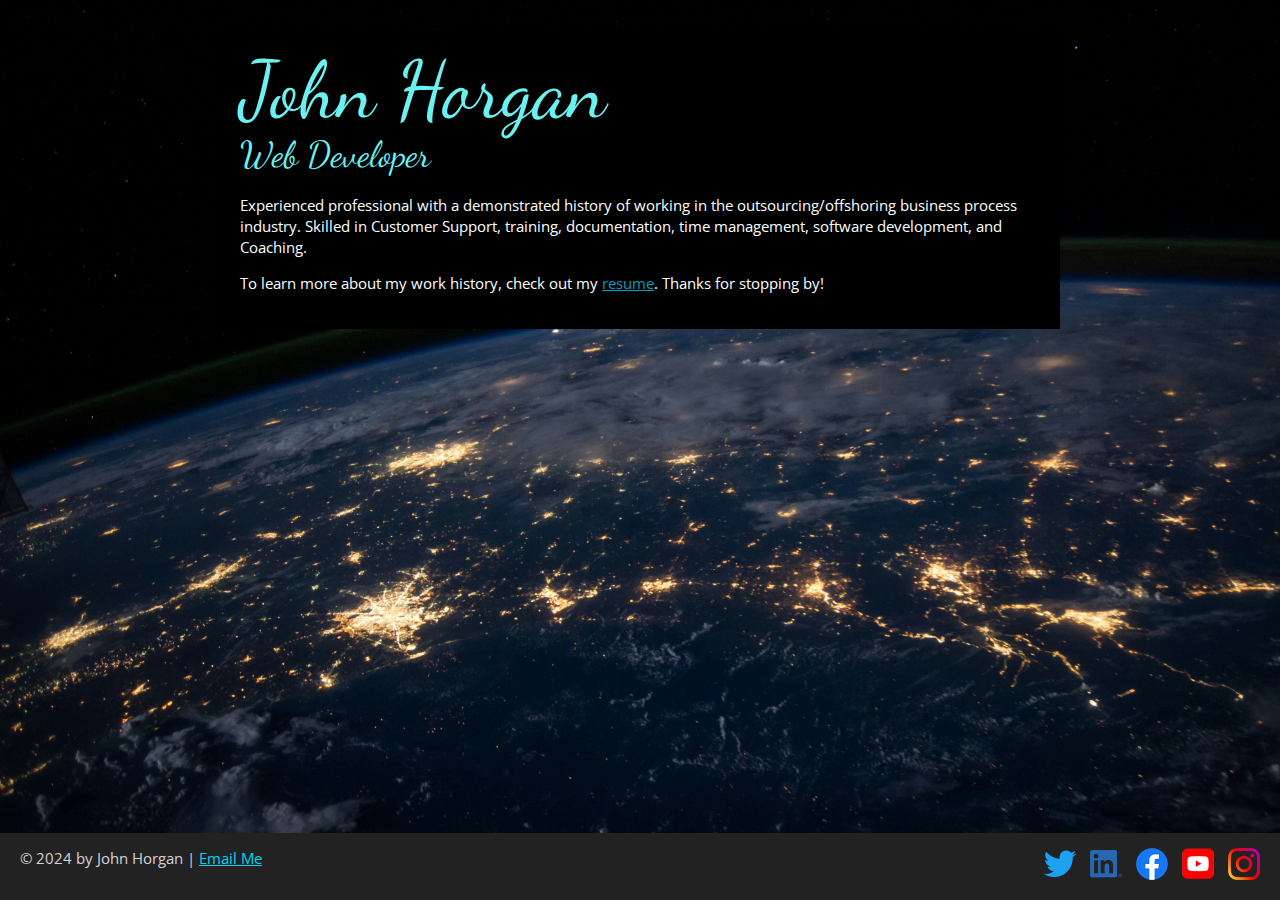
<file: index.html>
<!DOCTYPE html>
<html lang="en">
  <head>
    <meta charset="UTF-8">
    <meta name="viewport" content="width=device-width, initial-scale=1">
    <title>John Horgan | Web Developer</title>
    <link rel="preconnect" href="https://fonts.googleapis.com">
    <link rel="preconnect" href="https://fonts.gstatic.com" crossorigin>
    <link href="https://fonts.googleapis.com/css2?family=Dancing+Script:wght@600&family=Open+Sans&display=swap" rel="stylesheet">
    <link rel="stylesheet" href="css/styles.css">
  </head>
  <body class="home">
    
    <!-- //  INTRO  // -->
      <div class="content-wrapper">
        <div class="content-bg">
        <header>
        <!-- Start content edits below this line. -->
        <h1>John Horgan</h1>
        <h2>Web Developer</h2>

        <!-- End content edits here. -->
          </header>

          <!-- //  ABOUT ME  // -->
          <main>
        <!-- Start content edits below this line. -->
        <p>Experienced professional with a demonstrated history of working in the outsourcing/offshoring business process industry. Skilled in Customer Support, training, documentation, time management, software development, and Coaching.</p>
        <p>To learn more about my work history, check out my <a href="resume.html"> resume</a>. Thanks for stopping by!</p>

        <!-- End content edits here. -->
          </main>
        </div>
      </div>
    <!-- //  FOOTER INFO, SOCIAL MEDIA  // -->
    <footer>
      <!-- Start content edits below this line. -->
      <p>© 2024 by John Horgan | <a href="mailto:johnhorgan12@hotmail.com">Email Me</a></p>

      <!-- Add or remove any networks. -->
      <ul class="socials">
        <li>
          <a href="#" target="_blank"> <img src="images/icon-logo-twitter.png" alt=""> </a>
        </li>
        <li>
          <a href="https://www.linkedin.com/in/john-horgan-bb5a4160" target="_blank"><img src="images/icon-logo-linkedin.png" alt=""></a>
        </li>
        <li>
          <a href="#" target="_blank"><img src="images/icon-logo-facebook.png" alt=""></a>
        </li>
        <li>
          <a href="#" target="_blank"><img src="images/icon-logo-youtube.png" alt=""></a>
        </li>
        <li>
          <a href="#" target="_blank"><img src="images/icon-logo-instagram.png" alt=""></a>
        </li>
      </ul>
      <!-- End content edits here. -->
    </footer>
  </body>
</html>
</file>
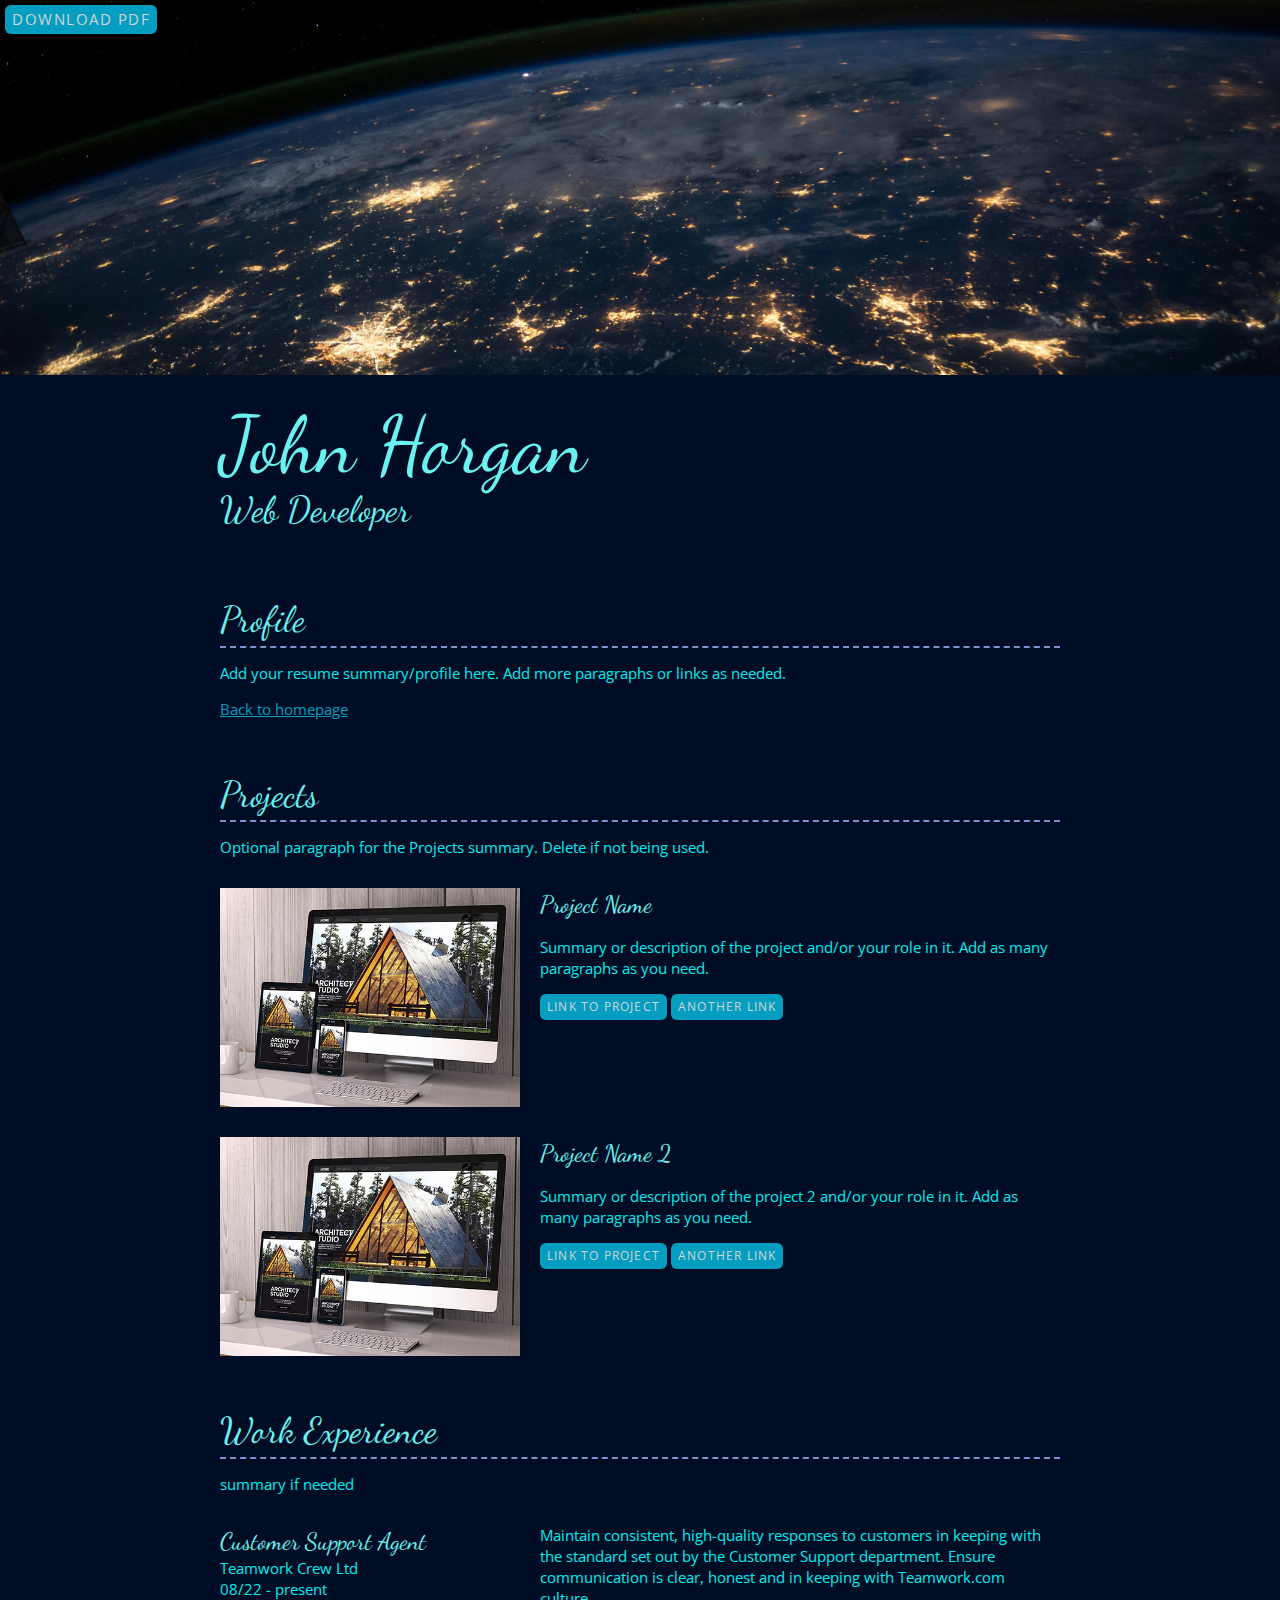
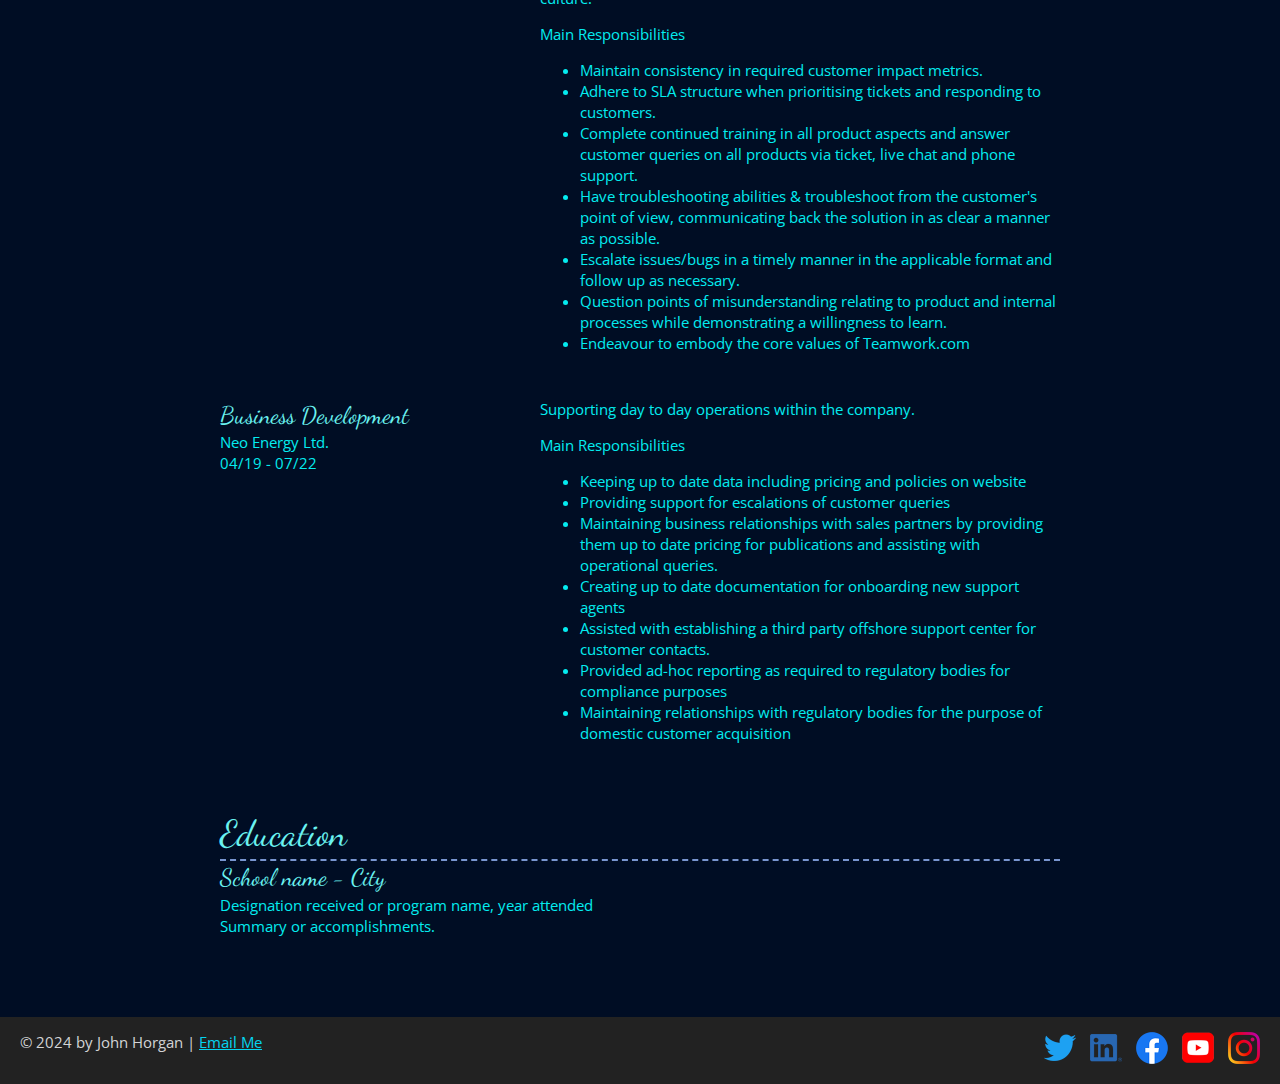
<file: resume.html>
<!DOCTYPE html>
<html lang="en">
  <head>
    <meta charset="UTF-8">
    <meta name="viewport" content="width=device-width, initial-scale=1">
    <title>Resume | John Horgan | Web Developer</title>
    <link rel="preconnect" href="https://fonts.googleapis.com">
    <link rel="preconnect" href="https://fonts.gstatic.com" crossorigin>
    <link href="https://fonts.googleapis.com/css2?family=Dancing+Script:wght@600&family=Open+Sans&display=swap" rel="stylesheet">
    <link rel="stylesheet" href="css/styles.css">
  </head>
  <body class="resume">
    <a class="btn download-link" href="John_Horgan_CV_2024_Feb.pdf">Download PDF</a>
    <!-- //  INTRO  // -->
    <header>
      <!-- Start content edits below this line. -->
    <div class="content-wrapper">
      <h1>John Horgan</h1>
      <h2>Web Developer</h2>
    </div>
      <!-- End content edits here. -->
    </header>

    <main class="content-wrapper">
      <!-- //  PROFILE  // -->
      <section class="resume-section">
        <!-- Start content edits below this line. -->
        <h2>Profile</h2>
        <p>Add your resume summary/profile here. Add more paragraphs or links as needed.</p>
        <a href="index.html">Back to homepage</a>

        <!-- End content edits here. -->
      </section>

      <!-- //  PROJECTS  // -->
      <section class="resume-section">
        <!-- Start content edits below this line. -->
        <h2>Projects</h2>
        <p>Optional paragraph for the Projects summary. Delete if not being used.</p>

        <!-- To add more items, copy this whole <section></section> block-->
        <div class="project-wrapper">
        <section class="project-item">
          <img src="images/project-website-500px.jpg" srcset="images/project-website-1000px.jpg 2x" alt="PROJECT IMAGE EXAMPLE" width="" height="">
          <h3>Project Name</h3>
          <p>Summary or description of the project and/or your role in it. Add as many paragraphs as you need.</p>
          <!-- link to project -->
          <a class=btn href="https://www.google.ie" target="_blank">Link to project</a>
          <!-- additional links, e.g. newsletter -->
          <a class=btn href="https://www.google.ie" target="_blank">Another link</a>
        </section>

        <section class="project-item">
          <img src="images/project-website-500px.jpg" srcset="images/project-website-1000px.jpg 2x" alt="PROJECT IMAGE EXAMPLE" width="" height="">
          <h3>Project Name 2 </h3>
          <p>Summary or description of the project 2 and/or your role in it. Add as many paragraphs as you need.</p>
          <!-- link to project -->
          <a class=btn href="https://www.google.ie" target="_blank">Link to project</a>
          <!-- additional links, e.g. newsletter -->
          <a class=btn href="https://www.google.ie" target="_blank">Another link</a>
        </section>
      </div>
       <!-- <section>
          <img src="" srcset="" alt="description of image" width="" height="">
          <h3>Project Name</h3>
          <p>Summary or description of the project and/or your role in it. Add as many paragraphs as you need.</p>
          <!-- link to project -->
          <!-- <a href="#" target="_blank">Link</a>
          <!-- additional links, e.g. newsletter -->
          <!-- <a href="#" target="_blank">Another link</a>
        </section> --> 
        
        <!-- End content edits here. -->
      </section>

      <!-- //  WORK EXPERIENCE  // -->
      <section class="resume-section">
        <!-- Start content edits below this line.  -->
        <h2>Work Experience</h2>
        <p>summary if needed</p>

        <!-- To add more items, copy this whole <section></section> block -->
        <section class="work-item">
          <div class="work-details">
          <h3>Customer Support Agent</h3>
          <p>Teamwork Crew Ltd</p>
          <p>08/22 - present</p>
        </div>
        <div class="work-summary">
          <p>Maintain consistent, high-quality responses to customers in keeping with the standard set out by the Customer Support department. Ensure communication is clear, honest and in keeping with Teamwork.com culture.</p>
          <p>Main Responsibilities</p>
          <ul>
            <li>Maintain consistency in required customer impact metrics. </li>
            <li>Adhere to SLA structure when prioritising tickets and responding to customers. </li>
            <li>Complete continued training in all product aspects and answer customer queries on all products via ticket, live chat and phone support. </li>
            <li>Have troubleshooting abilities & troubleshoot from the customer's point of view, communicating back the solution in as clear a manner as possible.</li>
            <li>Escalate issues/bugs in a timely manner in the applicable format and follow up as necessary. </li>
            <li>Question points of misunderstanding relating to product and internal processes while demonstrating a willingness to learn.</li>
            <li>Endeavour to embody the core values of Teamwork.com</li>
          </ul>
        </div> 
        </section>

        <section class="work-item">
          <div class="work-details">
          <h3>Business Development</h3>
          <p>Neo Energy Ltd.</p>
          <p>04/19 - 07/22</p>
        </div>
        <div class="work-summary">
          <p>Supporting day to day operations within the company.</p>
          <p>Main Responsibilities</p>
          <ul>
            <li>Keeping up to date data including pricing and policies on website</li>
            <li>Providing support for escalations of customer queries</li>
            <li>Maintaining business relationships with sales partners by providing them up to date pricing for publications and assisting with operational queries.</li>
            <li>Creating up to date documentation for onboarding new support agents</li>
            <li>Assisted with establishing a third party offshore support center for customer contacts.</li>
            <li>Provided ad-hoc reporting as required to regulatory bodies for compliance purposes</li>
            <li>Maintaining relationships with regulatory bodies for the purpose of domestic customer acquisition</li>
          </ul>
        </div> 
        </section>

        <!-- End content edits here. -->
      </section>

      <!-- //  EDUCATION & CERTIFICATIONS  // -->
      <section class="resume-section">
        <!-- Start content edits below this line.  -->
        <h2>Education</h2>

        <!-- To add more items, copy this whole <section></section> block -->
        <section class="education-item">
          <h3>School name - City</h3>
          <p>Designation received or program name, year attended</p>
          <p>Summary or accomplishments.</p>
        </section>

        <!-- End content edits here. -->
      </section>
    </main>

    <!-- //  FOOTER INFO, SOCIAL MEDIA  // -->
    <footer>
      <!-- Start content edits below this line. -->
      <p>© 2024 by John Horgan | <a href="mailto:johnhorgan12@hotmail.com">Email Me</a></p>

      <!-- Add or remove any networks. -->
      <ul class="socials">
        <li>
          <a href="#" target="_blank"> <img src="images/icon-logo-twitter.png" alt=""> </a>
        </li>
        <li>
          <a href="https://www.linkedin.com/in/john-horgan-bb5a4160/" target="_blank"><img src="images/icon-logo-linkedin.png" alt=""></a>
        </li>
        <li>
          <a href="#" target="_blank"><img src="images/icon-logo-facebook.png" alt=""></a>
        </li>
        <li>
          <a href="#" target="_blank"><img src="images/icon-logo-youtube.png" alt=""></a>
        </li>
        <li>
          <a href="#" target="_blank"><img src="images/icon-logo-instagram.png" alt=""></a>
        </li>
      </ul>
      
      <!-- End content edits here. -->
    </footer>
  </body>
</html>
</file>
<file: css/styles.css>
/* 
COLOUR PALETTE!!
Blue Grotto   #059DC0
Turquoise     #04D4F0
Aqua          #04ECF0
Cyan          #6AF2F0
Light gray    #d3d4d6 
*/

/* GLOBAL STYLES 
---------------------------------------*/


html {
    box-sizing: border-box;
    font-size: 62.5%; /* setting default to 10px */
}
*, *:before, *:after {
    box-sizing: inherit;
}
html, body {
    height: 100%;
}
body {
    background: #000d24;
    margin: 0;
    font-family: 'Open Sans', sans-serif;
    font-size: 1.5rem;
    line-height: 1.4;
    color: #04ECF0;
    
}
h1, h2, h3 {
    font-family: 'Dancing Script', cursive;
    font-weight: 400;
    margin: 0;
    color: #6AF2F0;
    
}
h1 {
    font-size: 8rem;
    line-height: 1;
}
h2 {
    font-size: 3.6rem;
  
}
h3 {
    font-size: 2.4rem;
    
}
.content-wrapper {
    margin: 0 auto;
    padding: 30px;
    max-width: 900px;

}
/* LINK STYLES
---------------------------------------*/
a {
    color: #059DC0;

}
a:hover {
    color: #04D4F0;
    text-decoration: none;
}
footer a {
    color: #04D4F0;
}
footer a:hover{
    color: #04ECF0;
}

.btn {
    background: #059DC0;
    color: #d3d4d6 ;
    text-decoration: none;
    text-transform: uppercase;
    font-size: 1.2rem;
    letter-spacing: 0.1em;
    display: inline-block;
    padding: 7px;
    line-height: 1;
    border-radius: 6px;
}

/* HOME 
---------------rgb(255 255 255 / 0.9)------------------------*/
.home {
    background: url(../images/nasa-Q1p7bh3SHj8-unsplash.jpg) no-repeat;
    background-size: cover;
    display: flex;
    flex-direction: column;
    
}
.home .content-wrapper {
    
    color: white;
    flex: 1 0 auto;

}
.content-bg {
    background: #000000;
    padding: 20px;

}
@media screen and (max-width:650px) {
    .home .content-wrapper {
        padding: 10px;

    }
    .content-bg {
        padding: 20px;
    }
}

/* RESUME
---------------------------------------*/
.resume header::before {
    background: url(../images/nasa-Q1p7bh3SHj8-unsplash.jpg) center;
    background-size: cover;
   

    content: "";
    display: block;
    height: 375px;
}
.resume-section {
    margin-bottom: 50px;

}

.resume-section h2 {
    border-bottom: 2px dashed #7996d1; 
}
.download-link {
    position: fixed;
    top: 5px;
    left: 5px;
    font-size: 1.5rem;
}

@media screen and (max-width: 1200px){
    .download-link {
        position: absolute;
    }
}

@media screen and (max-width: 500px) {
    .resume header::before {
        height: 200px;

    }
    h1 {
        font-size: 5rem;
    }
    h2 {
        font-size: 2.6;
    }
}
/* PROFILE 
---------------------------------------*/

/* PROJECTS
---------------------------------------*/
.project-item {
    
    margin: 30px 0;
}
.project-item img {
    width: 300px;
   
}

@media screen and (min-width:903px) {

    .project-item {
        display: flow-root;
        
    }
    .project-item img {
        width: 300px;
        float: left;
        margin-right: 20px;
    }

}
@media screen and (min-width:610px) and (max-width:902px) {
    .project-wrapper {
        display: grid;
        grid-template-columns: repeat(2, 1fr);
        column-gap: 20px;
    }
    .project-item img {
        width: 100%;
    }
}
@media screen and (max-width:600px) {
    .project-item img {
        width: 100%;
        margin-bottom: 10px;
    }
}

/* WORK EXPERIENCE
---------------------------------------*/
.work-item {
    
    margin: 30px 0;
}
.work-details p {
    margin: 0;

}

@media screen and (min-width:860px) {

    .work-item {
        display: grid;
        grid-template-columns: 300px 1fr;
        column-gap: 20px;
       
    }
    .work-summary p:first-child {
        margin: 0;
    }

}

/* EDUCATION
---------------------------------------*/
.edication-item {
    margin: 30px 0;
}
.education-item p {
    margin: 0;
}

/* FOOTER 
---------------------------------------*/
footer {
    background: #222;
    color: #d3d4d6;
    
}
.socials {
    list-style-type: none;
    padding: 0;
}
.socials li {
    display: inline-block;
    margin-left: 10px;

}
.socials img {
    width: 32px;
}
.socials img:hover {
    opacity: 0.5;
}
@media screen and (min-width:860px) {

    footer {
        
        display: flex;
        justify-content: space-between;
        padding: 0 20px;
    }

}

@media screen and (max-width:859px) {

    footer {
        text-align: center;
        padding: 10px;
    }

}
</file>
